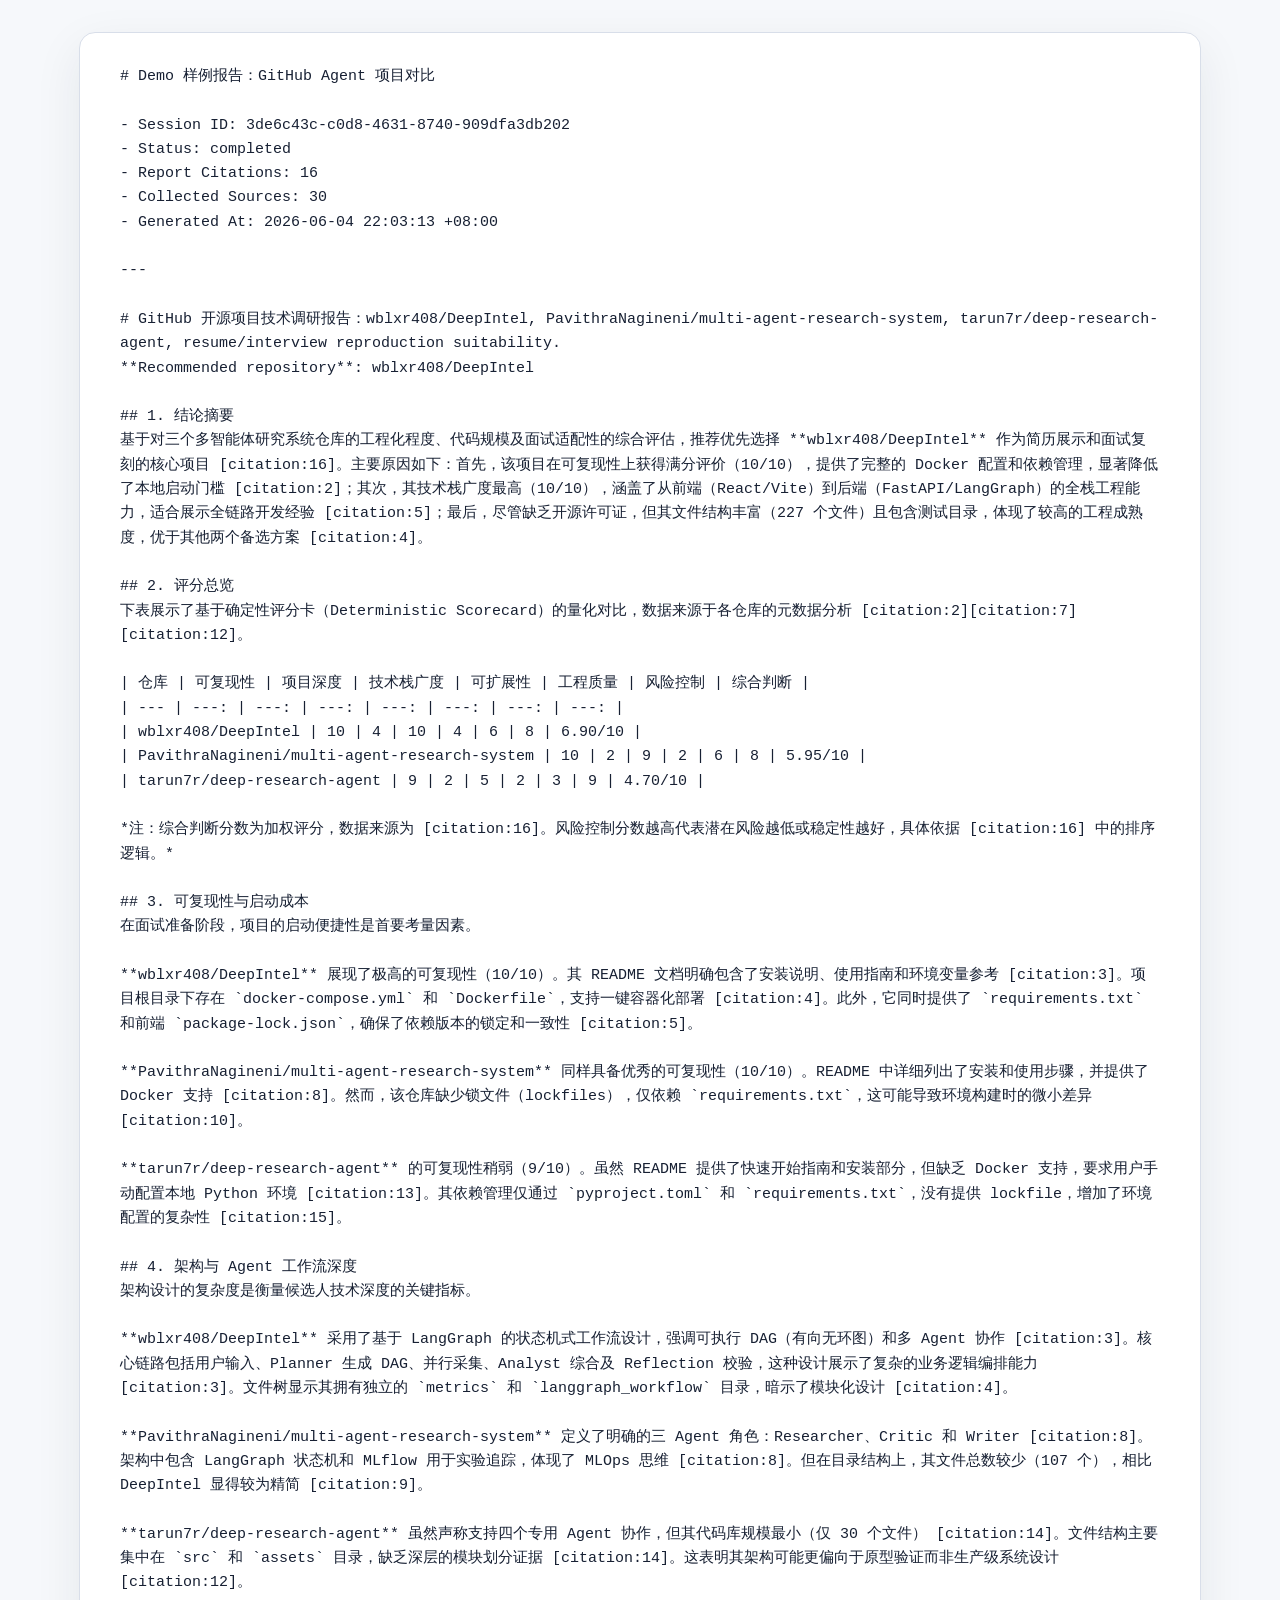
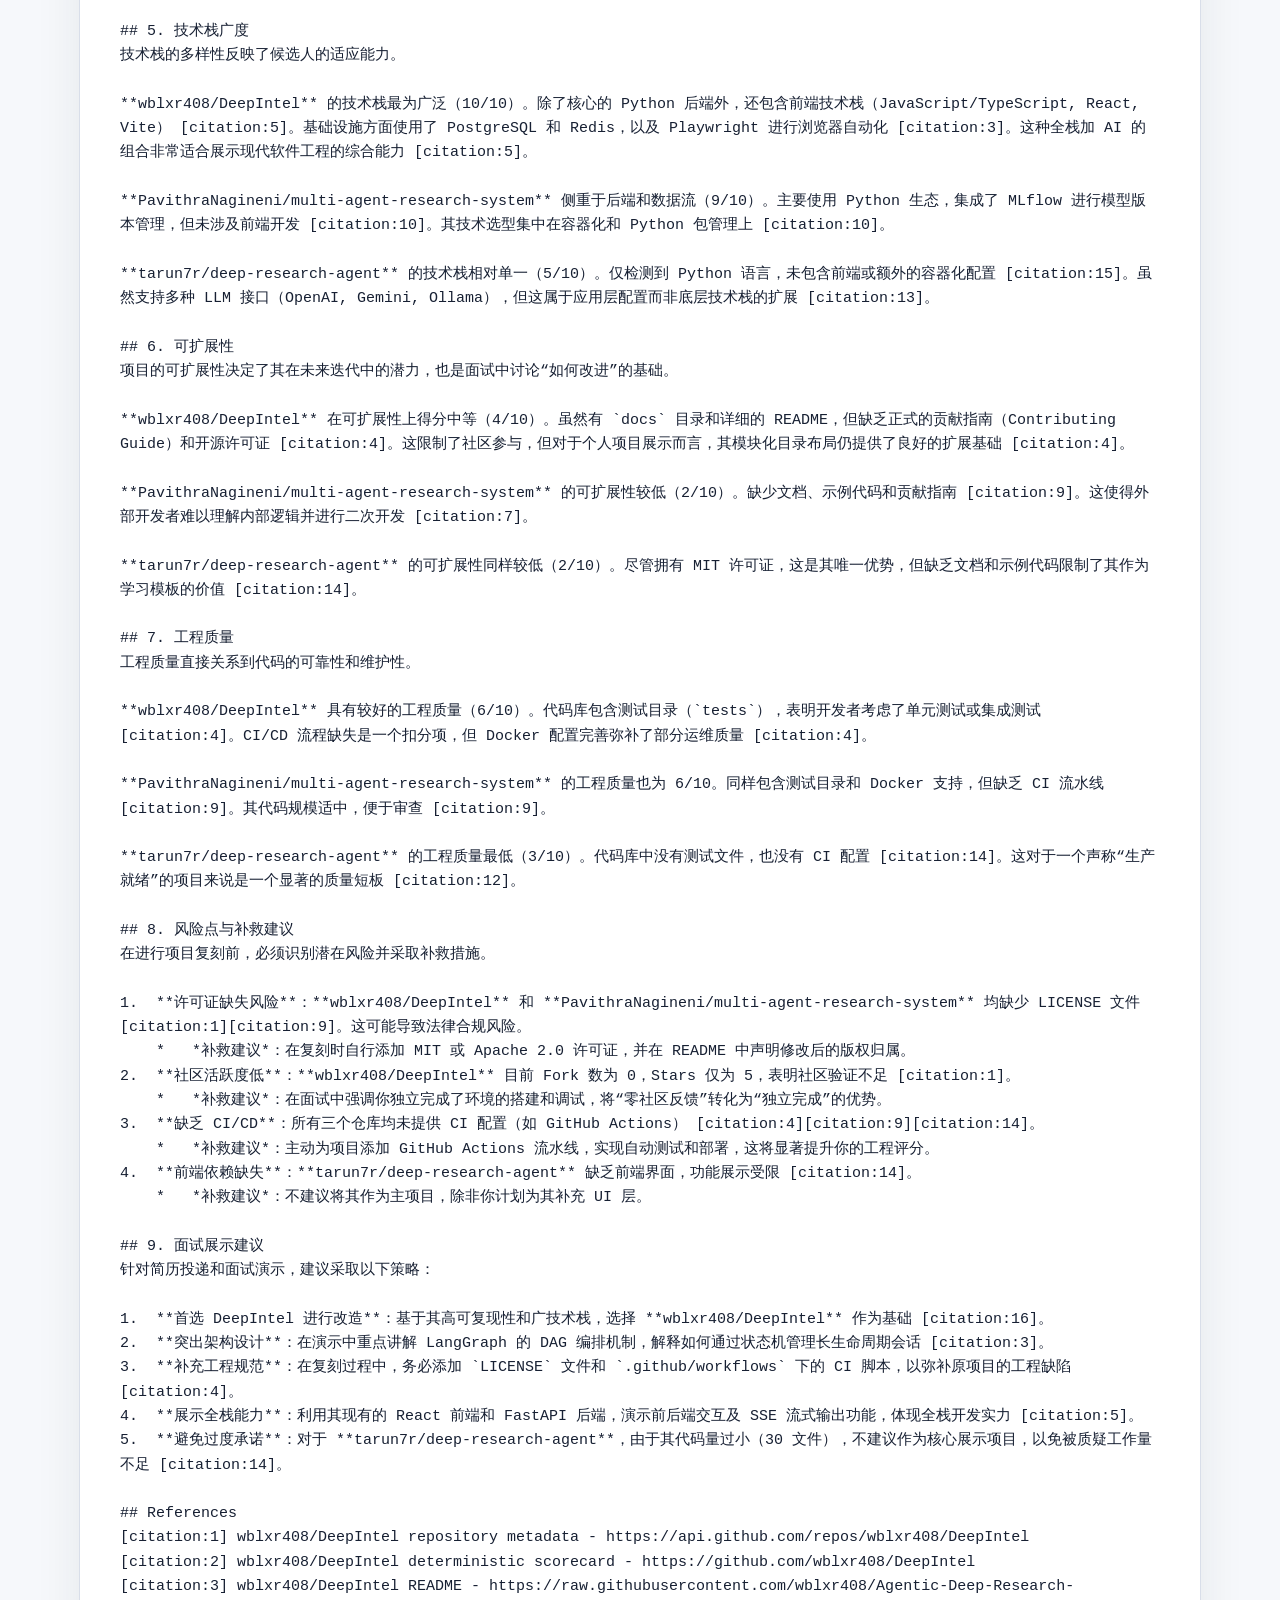
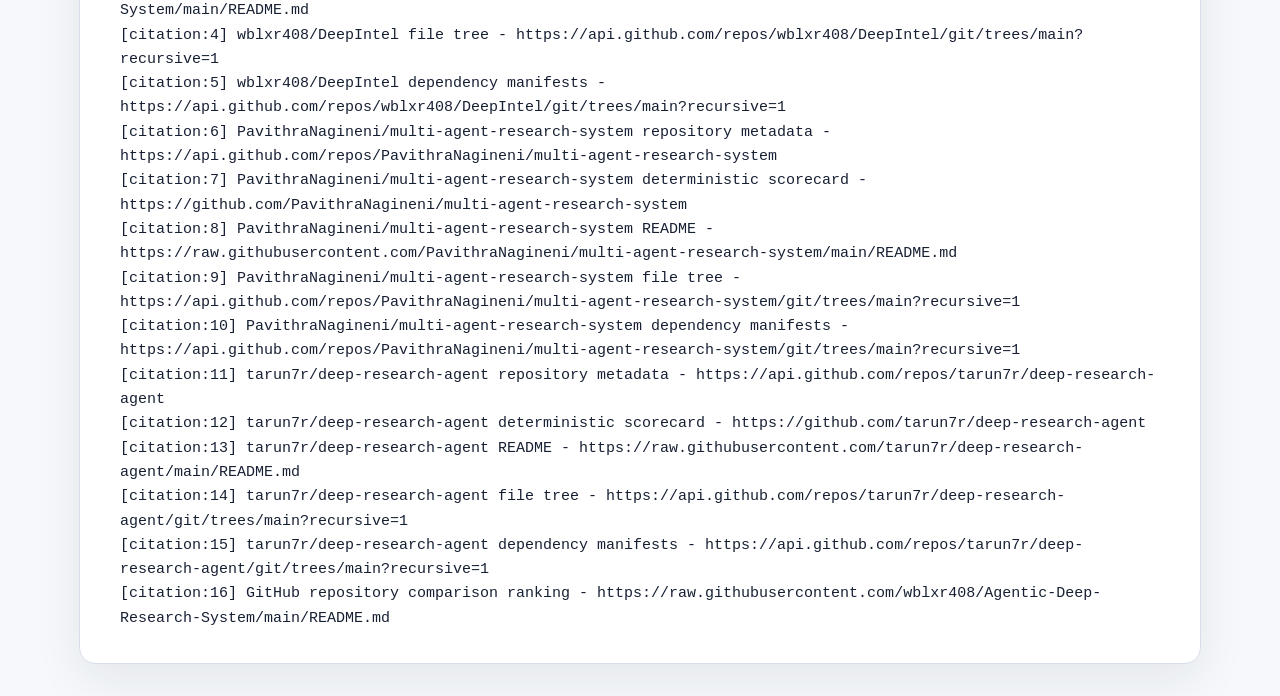
<file: docs/demo/sample_report_preview.html>
﻿<!doctype html>
<html lang="zh-CN">
<head>
  <meta charset="utf-8">
  <meta name="viewport" content="width=device-width, initial-scale=1">
  <title>GitHub Research Agent Demo Report</title>
  <style>
    body { margin: 0; background: #f6f8fb; color: #172033; font-family: -apple-system, BlinkMacSystemFont, 'Segoe UI', sans-serif; }
    main { max-width: 1040px; margin: 32px auto; background: #fff; border: 1px solid #d8dee9; border-radius: 16px; padding: 32px 40px; box-shadow: 0 16px 48px rgba(23,32,51,.08); }
    pre { white-space: pre-wrap; word-break: break-word; line-height: 1.62; font-size: 15px; margin: 0; }
  </style>
</head>
<body><main><pre># Demo 样例报告：GitHub Agent 项目对比

- Session ID: 3de6c43c-c0d8-4631-8740-909dfa3db202
- Status: completed
- Report Citations: 16
- Collected Sources: 30
- Generated At: 2026-06-04 22:03:13 +08:00

---

# GitHub 开源项目技术调研报告：wblxr408/DeepIntel, PavithraNagineni/multi-agent-research-system, tarun7r/deep-research-agent, resume/interview reproduction suitability.
**Recommended repository**: wblxr408/DeepIntel

## 1. 结论摘要
基于对三个多智能体研究系统仓库的工程化程度、代码规模及面试适配性的综合评估，推荐优先选择 **wblxr408/DeepIntel** 作为简历展示和面试复刻的核心项目 [citation:16]。主要原因如下：首先，该项目在可复现性上获得满分评价（10/10），提供了完整的 Docker 配置和依赖管理，显著降低了本地启动门槛 [citation:2]；其次，其技术栈广度最高（10/10），涵盖了从前端（React/Vite）到后端（FastAPI/LangGraph）的全栈工程能力，适合展示全链路开发经验 [citation:5]；最后，尽管缺乏开源许可证，但其文件结构丰富（227 个文件）且包含测试目录，体现了较高的工程成熟度，优于其他两个备选方案 [citation:4]。

## 2. 评分总览
下表展示了基于确定性评分卡（Deterministic Scorecard）的量化对比，数据来源于各仓库的元数据分析 [citation:2][citation:7][citation:12]。

| 仓库 | 可复现性 | 项目深度 | 技术栈广度 | 可扩展性 | 工程质量 | 风险控制 | 综合判断 |
| --- | ---: | ---: | ---: | ---: | ---: | ---: | ---: |
| wblxr408/DeepIntel | 10 | 4 | 10 | 4 | 6 | 8 | 6.90/10 |
| PavithraNagineni/multi-agent-research-system | 10 | 2 | 9 | 2 | 6 | 8 | 5.95/10 |
| tarun7r/deep-research-agent | 9 | 2 | 5 | 2 | 3 | 9 | 4.70/10 |

*注：综合判断分数为加权评分，数据来源为 [citation:16]。风险控制分数越高代表潜在风险越低或稳定性越好，具体依据 [citation:16] 中的排序逻辑。*

## 3. 可复现性与启动成本
在面试准备阶段，项目的启动便捷性是首要考量因素。

**wblxr408/DeepIntel** 展现了极高的可复现性（10/10）。其 README 文档明确包含了安装说明、使用指南和环境变量参考 [citation:3]。项目根目录下存在 `docker-compose.yml` 和 `Dockerfile`，支持一键容器化部署 [citation:4]。此外，它同时提供了 `requirements.txt` 和前端 `package-lock.json`，确保了依赖版本的锁定和一致性 [citation:5]。

**PavithraNagineni/multi-agent-research-system** 同样具备优秀的可复现性（10/10）。README 中详细列出了安装和使用步骤，并提供了 Docker 支持 [citation:8]。然而，该仓库缺少锁文件（lockfiles），仅依赖 `requirements.txt`，这可能导致环境构建时的微小差异 [citation:10]。

**tarun7r/deep-research-agent** 的可复现性稍弱（9/10）。虽然 README 提供了快速开始指南和安装部分，但缺乏 Docker 支持，要求用户手动配置本地 Python 环境 [citation:13]。其依赖管理仅通过 `pyproject.toml` 和 `requirements.txt`，没有提供 lockfile，增加了环境配置的复杂性 [citation:15]。

## 4. 架构与 Agent 工作流深度
架构设计的复杂度是衡量候选人技术深度的关键指标。

**wblxr408/DeepIntel** 采用了基于 LangGraph 的状态机式工作流设计，强调可执行 DAG（有向无环图）和多 Agent 协作 [citation:3]。核心链路包括用户输入、Planner 生成 DAG、并行采集、Analyst 综合及 Reflection 校验，这种设计展示了复杂的业务逻辑编排能力 [citation:3]。文件树显示其拥有独立的 `metrics` 和 `langgraph_workflow` 目录，暗示了模块化设计 [citation:4]。

**PavithraNagineni/multi-agent-research-system** 定义了明确的三 Agent 角色：Researcher、Critic 和 Writer [citation:8]。架构中包含 LangGraph 状态机和 MLflow 用于实验追踪，体现了 MLOps 思维 [citation:8]。但在目录结构上，其文件总数较少（107 个），相比 DeepIntel 显得较为精简 [citation:9]。

**tarun7r/deep-research-agent** 虽然声称支持四个专用 Agent 协作，但其代码库规模最小（仅 30 个文件） [citation:14]。文件结构主要集中在 `src` 和 `assets` 目录，缺乏深层的模块划分证据 [citation:14]。这表明其架构可能更偏向于原型验证而非生产级系统设计 [citation:12]。

## 5. 技术栈广度
技术栈的多样性反映了候选人的适应能力。

**wblxr408/DeepIntel** 的技术栈最为广泛（10/10）。除了核心的 Python 后端外，还包含前端技术栈（JavaScript/TypeScript, React, Vite） [citation:5]。基础设施方面使用了 PostgreSQL 和 Redis，以及 Playwright 进行浏览器自动化 [citation:3]。这种全栈加 AI 的组合非常适合展示现代软件工程的综合能力 [citation:5]。

**PavithraNagineni/multi-agent-research-system** 侧重于后端和数据流（9/10）。主要使用 Python 生态，集成了 MLflow 进行模型版本管理，但未涉及前端开发 [citation:10]。其技术选型集中在容器化和 Python 包管理上 [citation:10]。

**tarun7r/deep-research-agent** 的技术栈相对单一（5/10）。仅检测到 Python 语言，未包含前端或额外的容器化配置 [citation:15]。虽然支持多种 LLM 接口（OpenAI, Gemini, Ollama），但这属于应用层配置而非底层技术栈的扩展 [citation:13]。

## 6. 可扩展性
项目的可扩展性决定了其在未来迭代中的潜力，也是面试中讨论“如何改进”的基础。

**wblxr408/DeepIntel** 在可扩展性上得分中等（4/10）。虽然有 `docs` 目录和详细的 README，但缺乏正式的贡献指南（Contributing Guide）和开源许可证 [citation:4]。这限制了社区参与，但对于个人项目展示而言，其模块化目录布局仍提供了良好的扩展基础 [citation:4]。

**PavithraNagineni/multi-agent-research-system** 的可扩展性较低（2/10）。缺少文档、示例代码和贡献指南 [citation:9]。这使得外部开发者难以理解内部逻辑并进行二次开发 [citation:7]。

**tarun7r/deep-research-agent** 的可扩展性同样较低（2/10）。尽管拥有 MIT 许可证，这是其唯一优势，但缺乏文档和示例代码限制了其作为学习模板的价值 [citation:14]。

## 7. 工程质量
工程质量直接关系到代码的可靠性和维护性。

**wblxr408/DeepIntel** 具有较好的工程质量（6/10）。代码库包含测试目录（`tests`），表明开发者考虑了单元测试或集成测试 [citation:4]。CI/CD 流程缺失是一个扣分项，但 Docker 配置完善弥补了部分运维质量 [citation:4]。

**PavithraNagineni/multi-agent-research-system** 的工程质量也为 6/10。同样包含测试目录和 Docker 支持，但缺乏 CI 流水线 [citation:9]。其代码规模适中，便于审查 [citation:9]。

**tarun7r/deep-research-agent** 的工程质量最低（3/10）。代码库中没有测试文件，也没有 CI 配置 [citation:14]。这对于一个声称“生产就绪”的项目来说是一个显著的质量短板 [citation:12]。

## 8. 风险点与补救建议
在进行项目复刻前，必须识别潜在风险并采取补救措施。

1.  **许可证缺失风险**：**wblxr408/DeepIntel** 和 **PavithraNagineni/multi-agent-research-system** 均缺少 LICENSE 文件 [citation:1][citation:9]。这可能导致法律合规风险。
    *   *补救建议*：在复刻时自行添加 MIT 或 Apache 2.0 许可证，并在 README 中声明修改后的版权归属。
2.  **社区活跃度低**：**wblxr408/DeepIntel** 目前 Fork 数为 0，Stars 仅为 5，表明社区验证不足 [citation:1]。
    *   *补救建议*：在面试中强调你独立完成了环境的搭建和调试，将“零社区反馈”转化为“独立完成”的优势。
3.  **缺乏 CI/CD**：所有三个仓库均未提供 CI 配置（如 GitHub Actions） [citation:4][citation:9][citation:14]。
    *   *补救建议*：主动为项目添加 GitHub Actions 流水线，实现自动测试和部署，这将显著提升你的工程评分。
4.  **前端依赖缺失**：**tarun7r/deep-research-agent** 缺乏前端界面，功能展示受限 [citation:14]。
    *   *补救建议*：不建议将其作为主项目，除非你计划为其补充 UI 层。

## 9. 面试展示建议
针对简历投递和面试演示，建议采取以下策略：

1.  **首选 DeepIntel 进行改造**：基于其高可复现性和广技术栈，选择 **wblxr408/DeepIntel** 作为基础 [citation:16]。
2.  **突出架构设计**：在演示中重点讲解 LangGraph 的 DAG 编排机制，解释如何通过状态机管理长生命周期会话 [citation:3]。
3.  **补充工程规范**：在复刻过程中，务必添加 `LICENSE` 文件和 `.github/workflows` 下的 CI 脚本，以弥补原项目的工程缺陷 [citation:4]。
4.  **展示全栈能力**：利用其现有的 React 前端和 FastAPI 后端，演示前后端交互及 SSE 流式输出功能，体现全栈开发实力 [citation:5]。
5.  **避免过度承诺**：对于 **tarun7r/deep-research-agent**，由于其代码量过小（30 文件），不建议作为核心展示项目，以免被质疑工作量不足 [citation:14]。

## References
[citation:1] wblxr408/DeepIntel repository metadata - https://api.github.com/repos/wblxr408/DeepIntel
[citation:2] wblxr408/DeepIntel deterministic scorecard - https://github.com/wblxr408/DeepIntel
[citation:3] wblxr408/DeepIntel README - https://raw.githubusercontent.com/wblxr408/Agentic-Deep-Research-System/main/README.md
[citation:4] wblxr408/DeepIntel file tree - https://api.github.com/repos/wblxr408/DeepIntel/git/trees/main?recursive=1
[citation:5] wblxr408/DeepIntel dependency manifests - https://api.github.com/repos/wblxr408/DeepIntel/git/trees/main?recursive=1
[citation:6] PavithraNagineni/multi-agent-research-system repository metadata - https://api.github.com/repos/PavithraNagineni/multi-agent-research-system
[citation:7] PavithraNagineni/multi-agent-research-system deterministic scorecard - https://github.com/PavithraNagineni/multi-agent-research-system
[citation:8] PavithraNagineni/multi-agent-research-system README - https://raw.githubusercontent.com/PavithraNagineni/multi-agent-research-system/main/README.md
[citation:9] PavithraNagineni/multi-agent-research-system file tree - https://api.github.com/repos/PavithraNagineni/multi-agent-research-system/git/trees/main?recursive=1
[citation:10] PavithraNagineni/multi-agent-research-system dependency manifests - https://api.github.com/repos/PavithraNagineni/multi-agent-research-system/git/trees/main?recursive=1
[citation:11] tarun7r/deep-research-agent repository metadata - https://api.github.com/repos/tarun7r/deep-research-agent
[citation:12] tarun7r/deep-research-agent deterministic scorecard - https://github.com/tarun7r/deep-research-agent
[citation:13] tarun7r/deep-research-agent README - https://raw.githubusercontent.com/tarun7r/deep-research-agent/main/README.md
[citation:14] tarun7r/deep-research-agent file tree - https://api.github.com/repos/tarun7r/deep-research-agent/git/trees/main?recursive=1
[citation:15] tarun7r/deep-research-agent dependency manifests - https://api.github.com/repos/tarun7r/deep-research-agent/git/trees/main?recursive=1
[citation:16] GitHub repository comparison ranking - https://raw.githubusercontent.com/wblxr408/Agentic-Deep-Research-System/main/README.md</pre></main></body>
</html>
</file>
